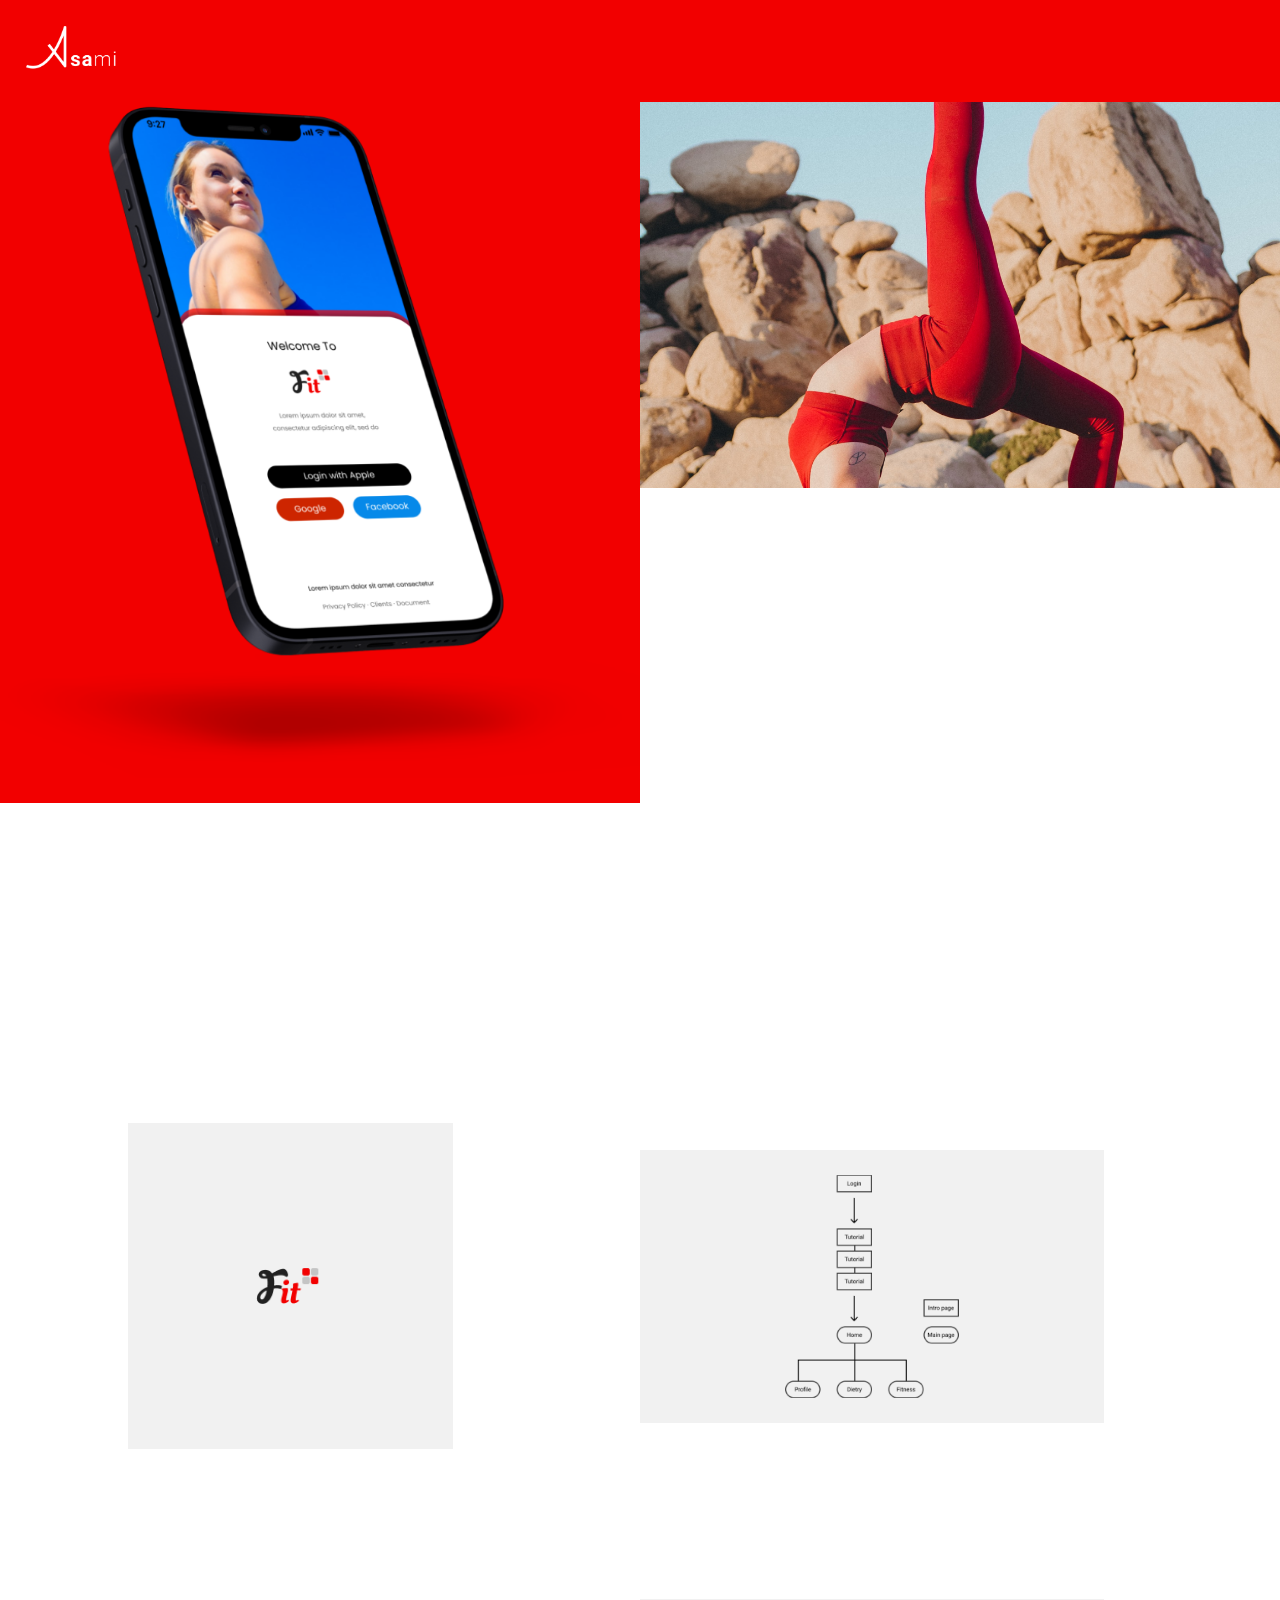
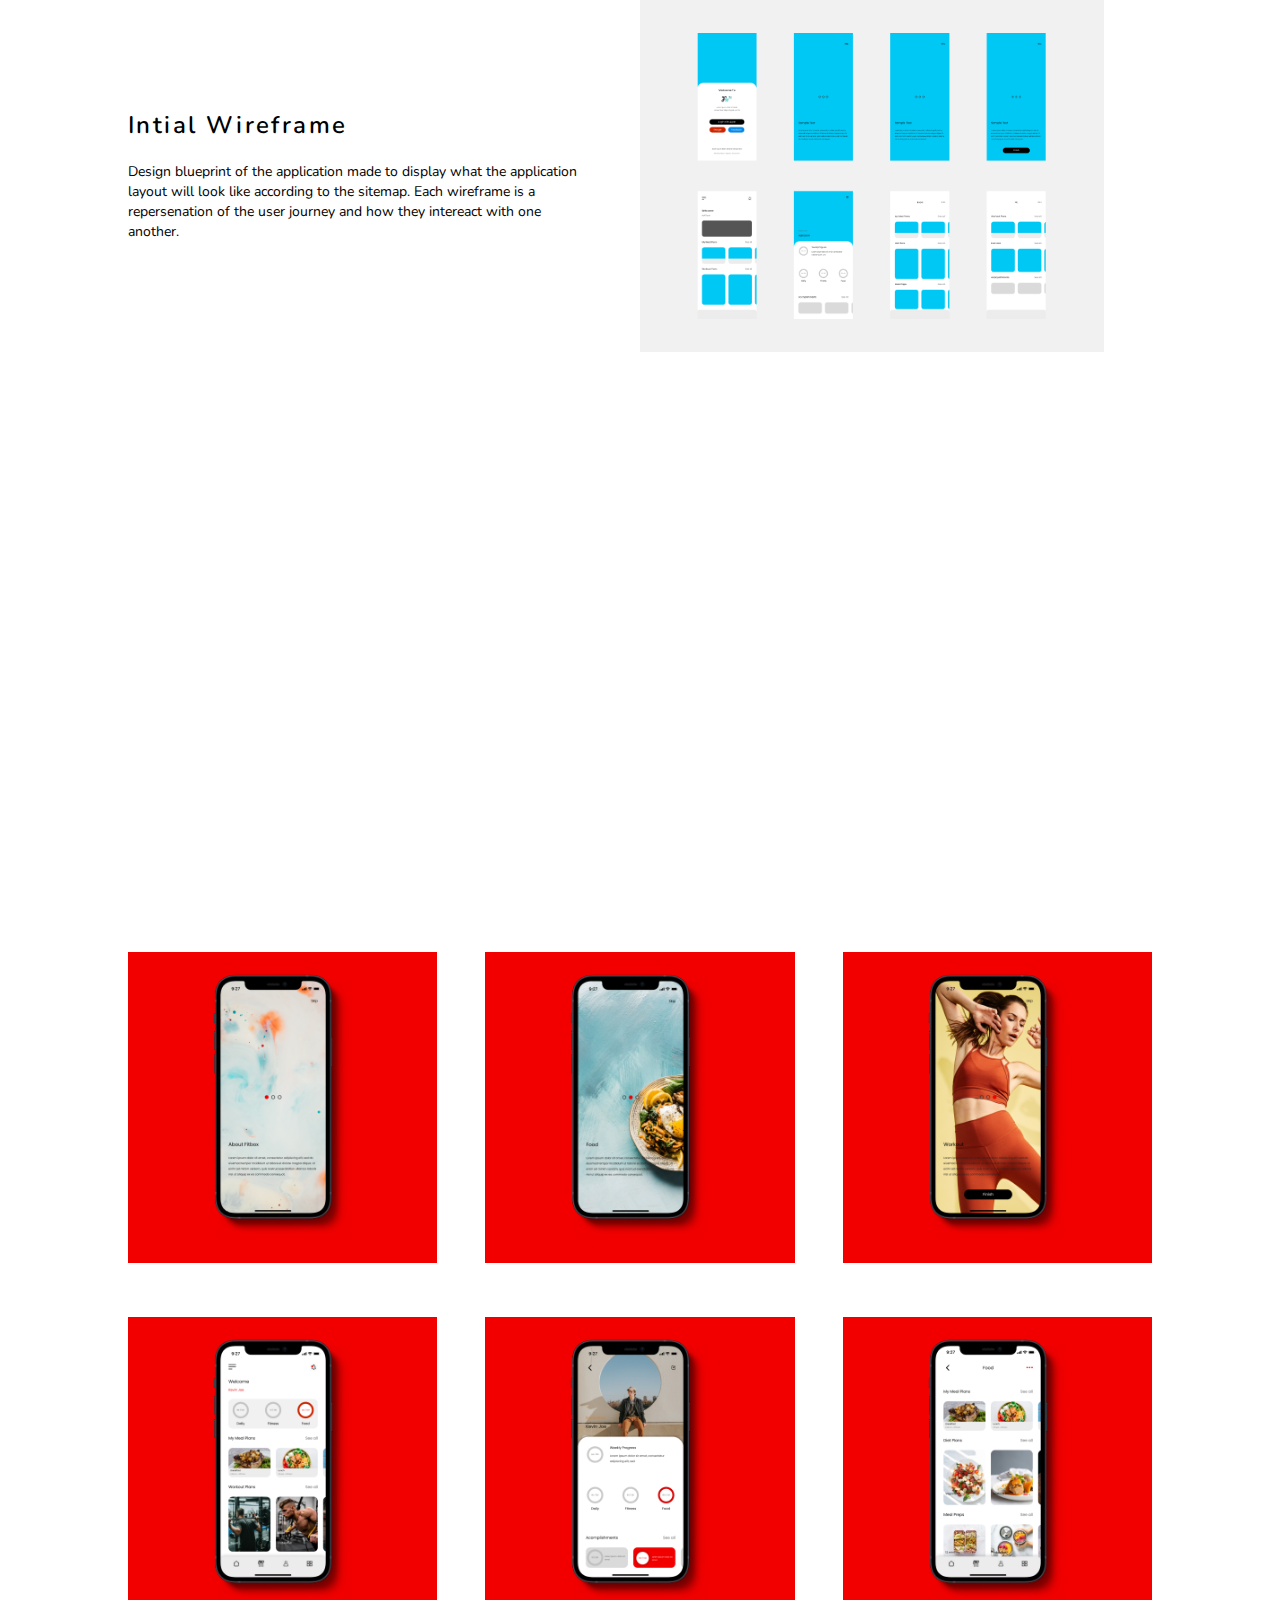
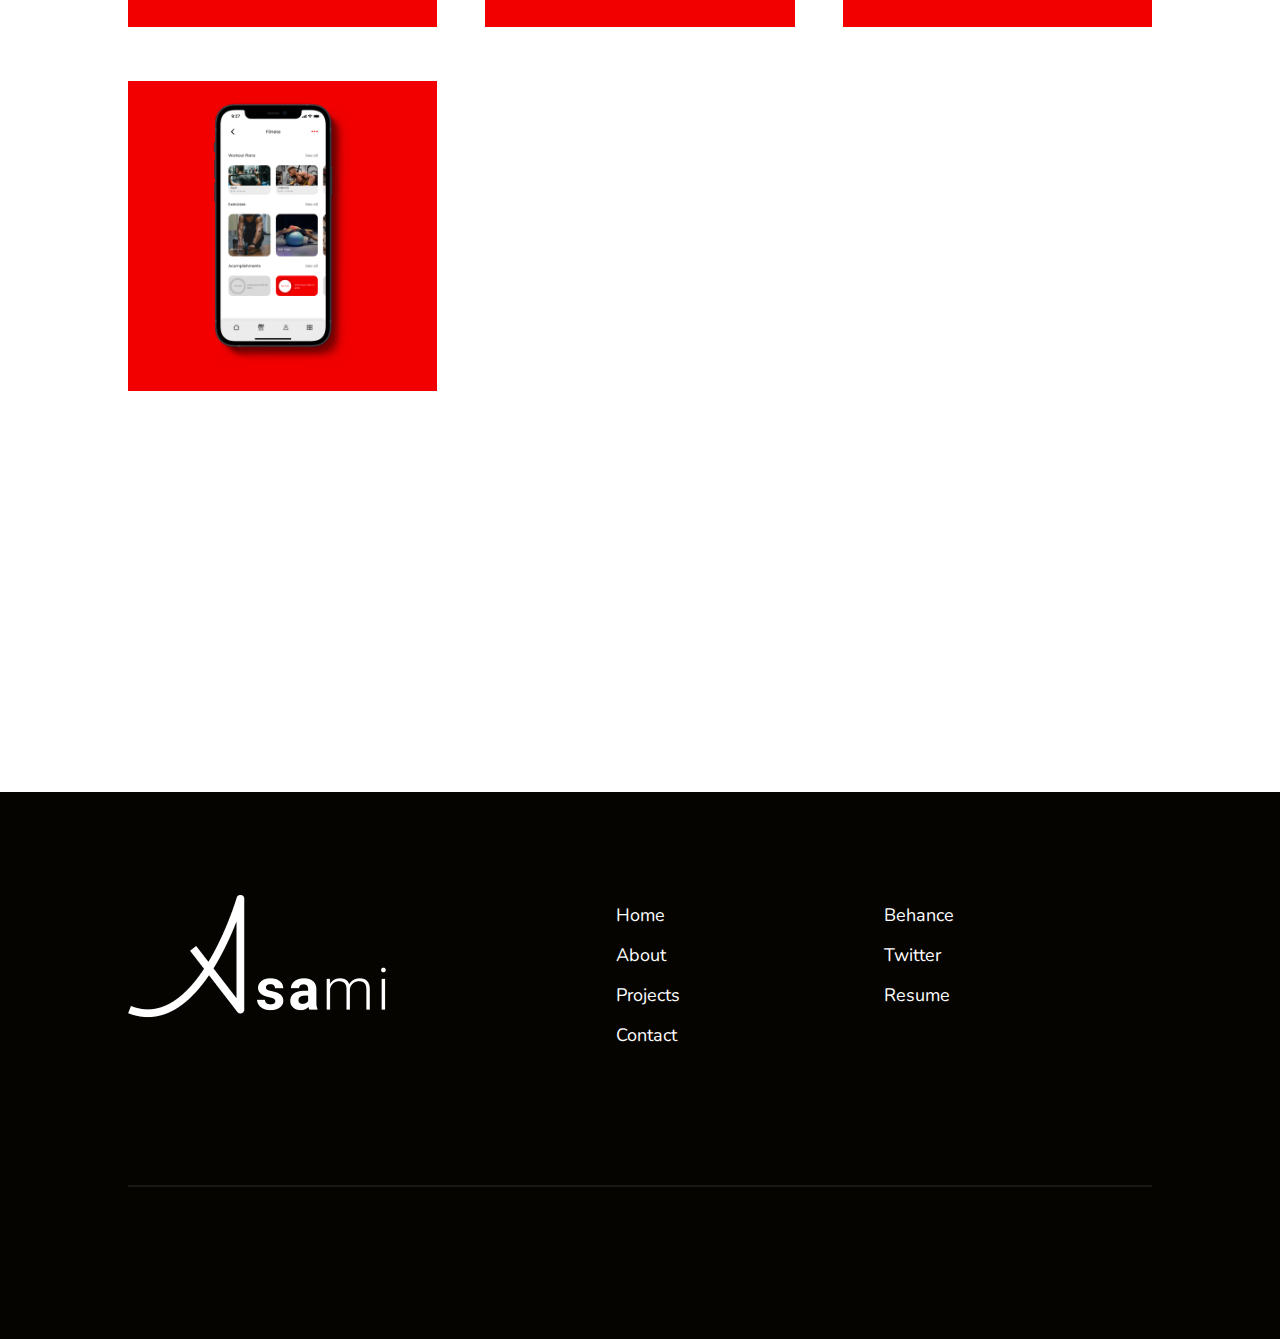
<file: fitbox.html>
<!DOCTYPE html>
<html lang="en">
<head>
    <meta charset="UTF-8">
    <meta http-equiv="X-UA-Compatible" content="IE=edge">
    <meta name="viewport" content="width=device-width, initial-scale=1.0">
    <title>Fitbox App Design</title>
    <!-- tags -->
    <link rel="stylesheet" type="text/css" href="css/style.css">
    <link rel="shortcut icon" href="asset/blufav.png" type="image/png">
    <link rel="stylesheet" href="https://use.fontawesome.com/releases/v5.15.4/css/all.css"
        integrity="sha384-DyZ88mC6Up2uqS4h/KRgHuoeGwBcD4Ng9SiP4dIRy0EXTlnuz47vAwmeGwVChigm" crossorigin="anonymous">
    <link rel="preconnect" href="https://fonts.googleapis.com">
    <link rel="preconnect" href="https://fonts.gstatic.com" crossorigin>
    <link href="https://fonts.googleapis.com/css2?family=Nunito:wght@400;600;700;800&display=swap" rel="stylesheet">
</head>
<body>
    
        <header>
            <nav>
                <div class="navbar-fit">
                    <!--Used for bg of navbar-->
                    <a href="index.html"><img src="asset/whitelogo.png" alt="logo" class="logo"></a>

                    <span id="burgerbtn" class="burger" onclick="openNav()"><i class="fas fa-bars"></i></span>
                </div>

                <div id="myNav" class="overlay">
                    <!--Used for bg of navlinks-->
                    <span id="closebtn" class="closebtn" onclick="closeNav()"><i class="fas fa-times"></i></span>
                    <ul class="navlinks">
                        <li><a href="index.html" onclick="closeNav()">Home</a></li>
                        <li><a href="index.html#n_about" onclick="closeNav()">About</a></li>
                        <li><a href="index.html#n_project" onclick="closeNav()">Projects</a></li>
                        <li><a href="index.html#n_contact" onclick="closeNav()">Contact</a></li>
                    </ul>
                </div>
            </nav>
        </header>
        <div class="cover">
            <div class="fit-coverimg">
            </div>
            <div class="coverimg2">
            </div>
        </div>

        <section class="shared-data">
            <div class="container">
                <div class="shared-data2">
                    <img src="/img/fitbox_img/fitboxlogo.png" alt="" width="70%">
                    <img src="/asset/fitboxSitemap.png" alt="" width="100%">
                </div>
                <div class="shared-data2 data1">
                    <div>
                        <h3>Intial Wireframe</h3>
                        <p>Design blueprint of the application made to display what the application layout will look like according to the sitemap. Each wireframe is a repersenation of the user journey and how they intereact with one another.</p>
                    </div>
                    <img src="/asset/fitboxWire.png" alt="" width="100%">
                </div>
            </div>
        </section>

        <section class="deli-mobile">
            <div class="container">
                <div class="mobile-view">
                    <div class="mobile-img">
                        <img src="/img/fitbox_img/fitboxpage1.png" alt="" width="100%">
                    </div>
                    <div class="mobile-img">
                        <img src="/img/fitbox_img/fitboxpage2.png" alt="" width="100%">
                    </div>
                    <div class="mobile-img">
                        <img src="/img/fitbox_img/fitboxpage3.png" alt="" width="100%">
                    </div>
                    <div class="mobile-img">
                        <img src="/img/fitbox_img/fitboxpage4.png" alt="" width="100%">
                    </div>
                    <div class="mobile-img">
                        <img src="/img/fitbox_img/fitboxpage5.png" alt="" width="100%">
                    </div>
                    <div class="mobile-img">
                        <img src="/img/fitbox_img/fitboxpage6.png" alt="" width="100%">
                    </div>
                    <div class="mobile-img">
                        <img src="/img/fitbox_img/fitboxpage7.png" alt="" width="100%">
                    </div>
                </div>
            </div>
        </section>


    <!-- my js -->
    <script src="js/app.js"></script>
</body>
<footer>
    <div class="container">
        <div class="footer-section">
            <div class="footer-footer">
                <a href="index.html"><img src="asset/whitelogo.png" alt="footer logo" class="footer-logo"></a>
                <ul class="footer-navlinks">
                    <li><a href="index.html">Home</a></li>
                    <li><a href="index.html#n_about">About</a></li>
                    <li><a href="index.html#n_project">Projects</a></li>
                    <li><a href="index.html#n_contact">Contact</a></li>
                </ul>
                <ul class="footer-otherlinks">
                    <li><a href="https://www.behance.net/adil_asami">Behance</a></li>
                    <li><a href="https://twitter.com/adilahmed619">Twitter</a></li>
                    <li><a href="asset/adilSami_resume.pdf" target="_blank">Resume</a></li>
                </ul>
            </div>
            <hr>
            <div class="social">
                <a href="https://www.linkedin.com/in/adil-sami-b82432184/" target="_blank"><i
                        class="fab fa-linkedin-in"></i></a>
                <a href="https://github.com/Asamivii" target="_blank"><i class="fab fa-github"></i></a>
                <a href="https://www.instagram.com/adil.asami/" target="_blank"><i class="fab fa-instagram"></i></a>
            </div>
        </div>
    </div>
</footer>
</html>
</file>
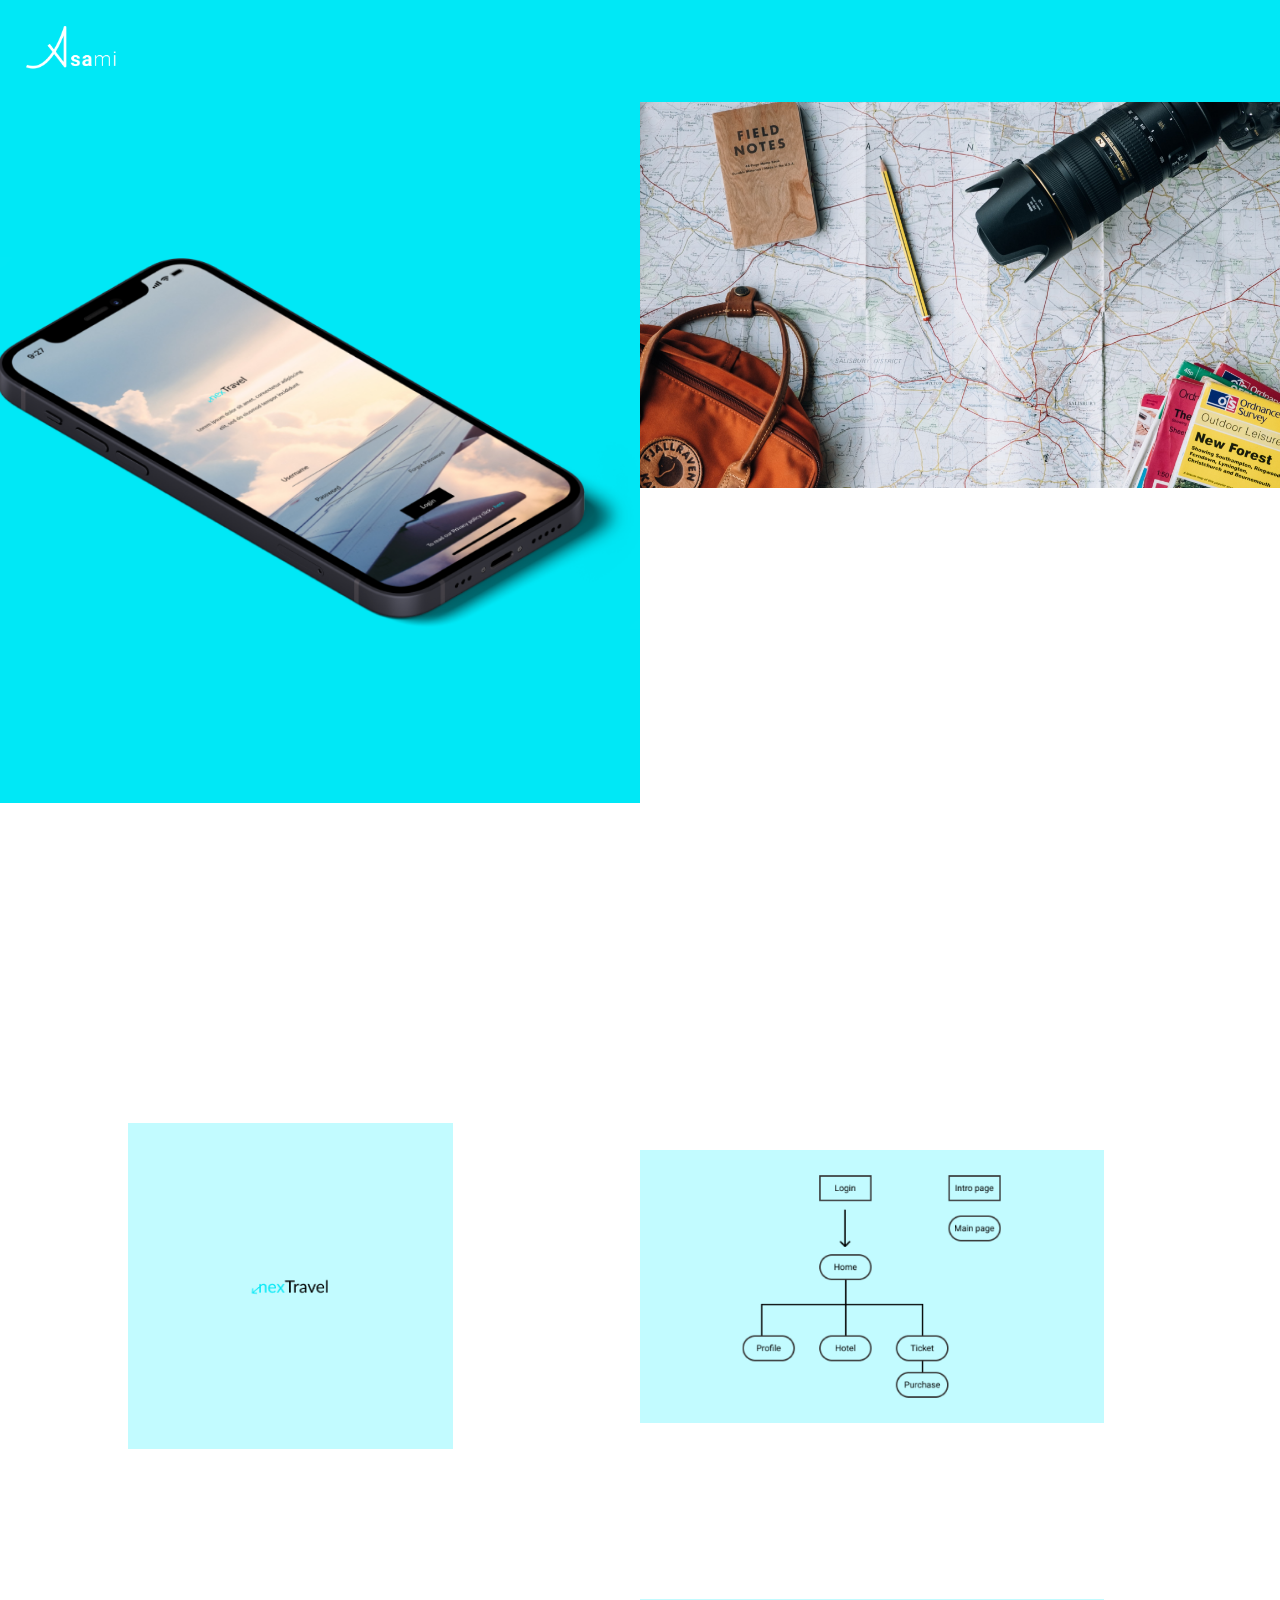
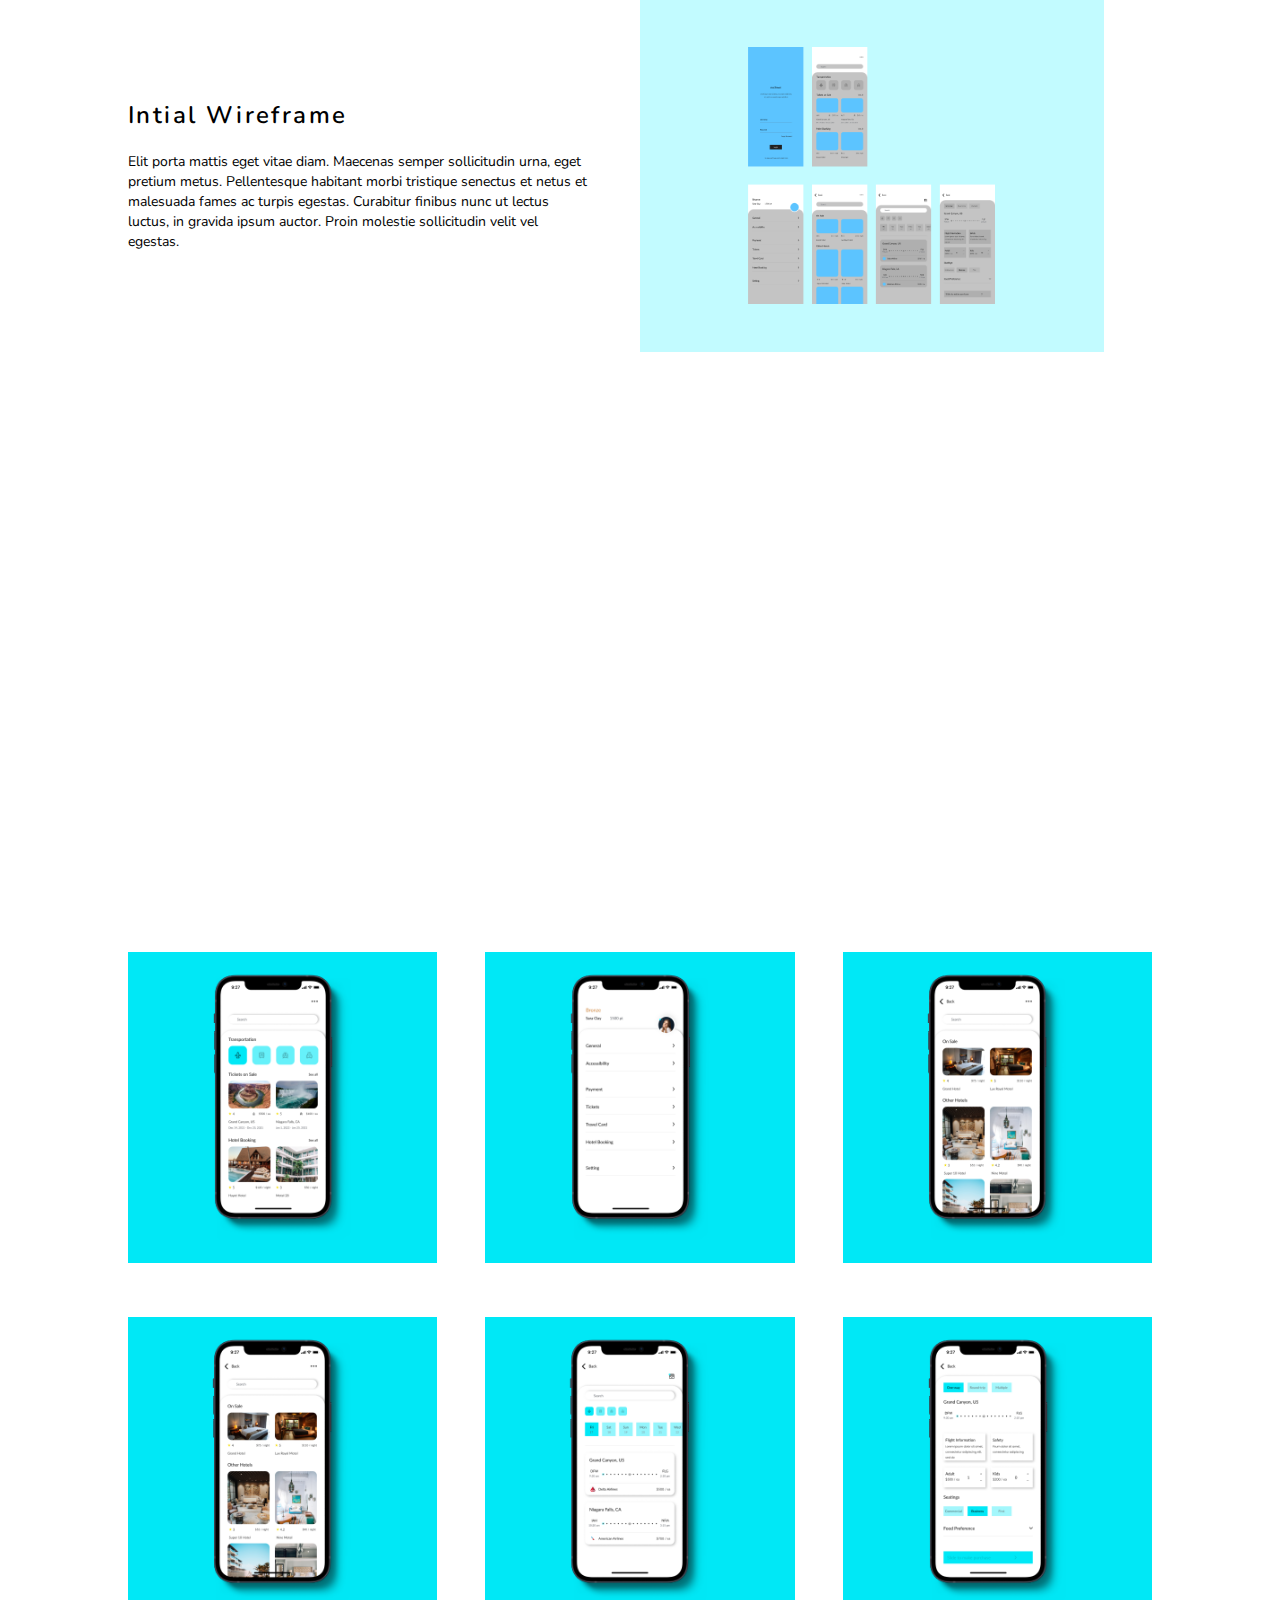
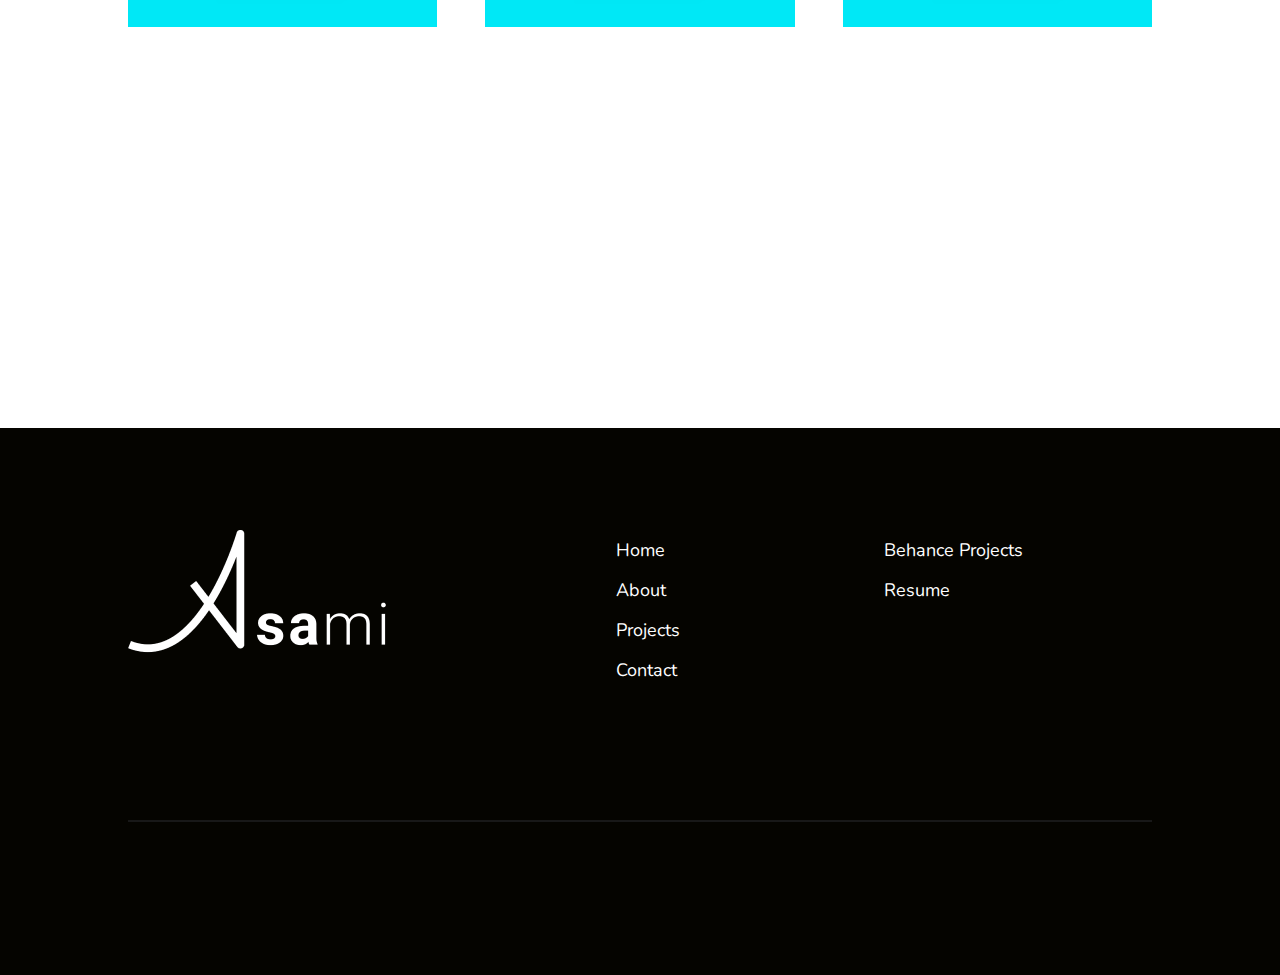
<file: nextravel.html>
<!DOCTYPE html>
<html lang="en">
<head>
    <meta charset="UTF-8">
    <meta http-equiv="X-UA-Compatible" content="IE=edge">
    <meta name="viewport" content="width=device-width, initial-scale=1.0">
    <title>nexTravel App Design</title>
    <!-- tags -->
    <link rel="stylesheet" type="text/css" href="css/style.css">
    <link rel="shortcut icon" href="asset/blufav.png" type="image/png">
    <link rel="stylesheet" href="https://use.fontawesome.com/releases/v5.15.4/css/all.css"
        integrity="sha384-DyZ88mC6Up2uqS4h/KRgHuoeGwBcD4Ng9SiP4dIRy0EXTlnuz47vAwmeGwVChigm" crossorigin="anonymous">
    <link rel="preconnect" href="https://fonts.googleapis.com">
    <link rel="preconnect" href="https://fonts.gstatic.com" crossorigin>
    <link href="https://fonts.googleapis.com/css2?family=Nunito:wght@400;600;700;800&display=swap" rel="stylesheet">
</head>
<body>
    
        <header>
            <nav>
                <div class="navbar-next">
                    <!--Used for bg of navbar-->
                    <a href="index.html"><img src="asset/whitelogo.png" alt="logo" class="logo"></a>

                    <span id="burgerbtn" class="burger" onclick="openNav()"><i class="fas fa-bars"></i></span>
                </div>

                <div id="myNav" class="overlay">
                    <!--Used for bg of navlinks-->
                    <span id="closebtn" class="closebtn" onclick="closeNav()"><i class="fas fa-times"></i></span>
                    <ul class="navlinks">
                        <li><a href="index.html" onclick="closeNav()">Home</a></li>
                        <li><a href="index.html#n_about" onclick="closeNav()">About</a></li>
                        <li><a href="index.html#n_project" onclick="closeNav()">Projects</a></li>
                        <li><a href="index.html#n_contact" onclick="closeNav()">Contact</a></li>
                    </ul>
                </div>
            </nav>
        </header>
        <div class="cover">
            <div class="next-coverimg">
            </div>
            <div class="coverimg3">
            </div>
        </div>

        <section class="shared-data">
            <div class="container">
                <div class="shared-data2">
                    <img src="/img/nextravel_img/nextravellogo.png" alt="" width="70%">
                    <img src="/asset/nextravelSitemap.png" alt="" width="100%">
                </div>
                <div class="shared-data2 data1">
                    <div>
                        <h3>Intial Wireframe</h3>
                        <p>Elit porta mattis eget vitae diam. Maecenas semper sollicitudin urna, eget pretium metus. Pellentesque habitant morbi tristique senectus et netus et malesuada fames ac turpis egestas. Curabitur finibus nunc ut lectus luctus, in gravida ipsum auctor. Proin molestie sollicitudin velit vel egestas.</p>
                    </div>
                    <img src="/asset/nextravelWire.png" alt="" width="100%">
                </div>
            </div>
        </section>

        <section class="deli-mobile">
            <div class="container">
                <div class="mobile-view">
                    <div class="mobile-img">
                        <img src="/img/nextravel_img/nextravelpage1.png" alt="" width="100%">
                    </div>
                    <div class="mobile-img">
                        <img src="/img/nextravel_img/nextravelpage2.png" alt="" width="100%">
                    </div>
                    <div class="mobile-img">
                        <img src="/img/nextravel_img/nextravelpage3.png" alt="" width="100%">
                    </div>
                    <div class="mobile-img">
                        <img src="/img/nextravel_img/nextravelpage3.png" alt="" width="100%">
                    </div>
                    <div class="mobile-img">
                        <img src="/img/nextravel_img/nextravelpage4.png" alt="" width="100%">
                    </div>
                    <div class="mobile-img">
                        <img src="/img/nextravel_img/nextravelpage5.png" alt="" width="100%">
                    </div>
        
                </div>
            </div>
        </section>

    <!-- my js -->
    <script src="js/app.js"></script>
</body>
<footer>
    <div class="container">
        <div class="footer-section">
            <div class="footer-footer">
                <a href="index.html"><img src="asset/whitelogo.png" alt="footer logo" class="footer-logo"></a>
                <ul class="footer-navlinks">
                    <li><a href="index.html">Home</a></li>
                    <li><a href="index.html#n_about">About</a></li>
                    <li><a href="index.html#n_project">Projects</a></li>
                    <li><a href="index.html#n_contact">Contact</a></li>
                </ul>
                <ul class="footer-otherlinks">
                    <li><a href="https://www.behance.net/adil_asami">Behance Projects</a></li>
                    <li><a href="asset/adilSami_resume.pdf" target="_blank">Resume</a></li>
                </ul>
            </div>
            <hr>
            <div class="social">
                <a href="https://www.linkedin.com/in/adil-sami-b82432184/" target="_blank"><i
                        class="fab fa-linkedin-in"></i></a>
                <a href="https://github.com/Asamivii" target="_blank"><i class="fab fa-github"></i></a>
                <a href="https://www.instagram.com/adil.asami/" target="_blank"><i class="fab fa-instagram"></i></a>
            </div>
        </div>
    </div>
</footer>
</html>
</file>
<file: css/style.css>
@import url(navbar.css);
@import url(footer.css);

* {
    margin: 0;
    padding: 0;
    box-sizing: border-box;
    font-family: 'Nunito', sans-serif;
}

html {
    scroll-behavior: smooth;
}

.container {
    margin: 0 auto;
    max-width: 100%;
    padding: 0 10%;
}

/* shared */
h2 {
    font-size: 2.25rem;
    letter-spacing: 0.2em;
    font-weight: 700;
    padding-bottom: 63px;
}

h3 {
    font-weight: 600;
    font-size: 1.5rem;
    line-height: 33px;
    letter-spacing: 0.1em;
}

h4 {
    font-weight: 600;
    font-size: 1.125rem;
    line-height: 25px;
    letter-spacing: 0.1em;
}

h5 {
    font-size: 4.5rem;
    line-height: 98px;
    font-weight: 700;
}

p {
    font-size: 0.875rem;
    line-height: 20px;
    font-weight: 400; 
}


/* hero */
.hero {
    background: #050400;
    height: 100vh;
    background-size: cover;
}

.hero-text {
    display: block;
    align-items: center;
    position: absolute;
    top: 20%;
    display: grid;
    grid-template-columns: 1fr 1fr auto;
    column-gap: 10vw;
}

.hero-text h1 {
    font-weight: 700;
    font-size: 2.25rem;
    color: #fff;
    
}

.hero-text p {
    color: #fff;
    padding-top: 1.563em;
    margin-right: 20%;   
}

#textArray {
    font-weight: 700;
    font-size: 3rem;
    color: #00A3FF;
    padding-top: 0.938em;
}

.btn-hero {
    padding-top: 3.125em;
}

.type-1 {
    background: #fff;
    color: #242424;
    width: 102px;
    height: 46px;
    font-size: 0.875rem;
    font-weight: 400;
    border: none;
    cursor: pointer;
}

.type-1:hover {
    background: #B08953;
    color: #fff;
    transition: 0.5s;
}

.type-2 {
    background: #242424;
    color: white;
    width: 102px;
    height: 46px;
    font-size: 0.875rem;
    font-weight: 400;
    border: none;
    cursor: pointer;
}

.type-2:hover {
    background: #B08953;
    transition: 0.5s;
}

/* .type-3 {
    background: #242424;
    color: white;
    width: 102px;
    height: 46px;
    font-size: 0.875rem;
    font-weight: 400;
    border: none;
    cursor: pointer;
    display: flex;
    justify-content: center;
    align-items: center;
}

.type-3 i {
    padding-left: 10px;
    font-size: 1.2rem;
} */

.social {
    padding-top: 3.125em;
}

.social i {
    color: #fff;
    width: 50px;
    font-size: 1.7rem;
}

.social i:hover {
    color: #00A3FF;
    transition: 0.5s;
}

/* about */
.about {
    margin: 20% 0;
}

.about-item {
    display: grid;
    grid-template-columns: 1fr 1fr auto;
    column-gap: 5rem;
    align-items: center;
    
}

.about-item h4 {
    padding-top: 30px;
}

.about-item p {
    padding-top: 20px;
}

.skill-item {
    margin: 30% 0 20%;
}

.card {
    --auto-grid-min-size: 15rem;
    display: grid;
    grid-template-columns: repeat(auto-fill, minmax(var(--auto-grid-min-size), 1fr));
    grid-gap: 5rem;
}

.skill-card {
    background: #fff;
    filter: drop-shadow(3px 7px 15px rgba(0, 0, 0, 0.25));
    padding: 15% 2% 35% 10%;
    max-width: 100%;
}

.skill-card h4 {
    letter-spacing: 0;
}

.skill-card li {
    list-style-type: none;
    line-height: 1.8rem;
}

.knowledge {
    background-color: #050400;
}

.k-card {
    padding: 10% 0;
    --auto-grid-min-size: 15rem;
    display: grid;
    grid-template-columns: repeat(auto-fill, minmax(var(--auto-grid-min-size), 1fr));
    grid-gap: 5rem;
}

.knowledge-card {
    background-color: #fff;
    padding: 15% 10% 15% 10%;
    max-width: 100%;
}

.knowledge-card h4 {
    letter-spacing: 0;
    padding-bottom: 2rem;
}

.knowledge-card:hover {
    background-color: transparent;
    border: 3px solid #fff;
    color: #fff;
    transition: 0.5s;
}

/* projects */
.project-view {
    display: grid;
    grid-template-columns: 1fr 1fr auto;
    column-gap: 5rem;
    align-items: center;
    margin-bottom: 70px;
}

.project-view-img {
    max-width: 100%;
}

.project-text h3 {
    padding-bottom: 20px;
}

.project-text p {
    padding-bottom: 30px;
}

.project-text ul {
    padding-bottom: 50px;
    display: flex;
    list-style-type: none;
}

.project-skill-list li {
    padding-right: 49px;
    font-size: 0.875rem;
}

.divider {
    background-color: #050400;
    margin: 20% 0;
    
}

.middle-text {
    color: #fff;
    padding: 15% 10% 15% 10%;
    max-width: 100%;
}

.filter {
    justify-content: right;
    margin-bottom: 100px;
    display: flex;
    flex-direction: row;
    list-style-type: none;
}

.filter li {
    padding-left: 49px;
    font-size: 0.875rem;
    cursor: pointer;
}

.filter li::after {
    content: '';
    width: 0%;
    height: 1px;
    background: #050400;
    display: block;
    margin: auto;
    transition: 0.5s;
}

.filter li:hover::after {
    width: 100%;
}

.filter-clicker {
    display: flex;
    display: none;
    justify-content: right;
    padding-bottom: 50px;
}

.filter-content {
    --auto-grid-min-size: 15rem;
    display: grid;
    grid-template-columns: repeat(auto-fill, minmax(var(--auto-grid-min-size), 1fr));
    grid-gap: 3rem;
    margin-bottom: 259px;
}

.logos {
    --auto-grid-min-size: 15rem;
    display: grid;
    grid-template-columns: repeat(auto-fill, minmax(var(--auto-grid-min-size), 1fr));
    grid-gap: 3rem;
    margin-bottom: 436px;
}
/* contact */
.contact {
    background-color: #050400;
}

.form-form {
    padding: 10% 10%;
    color: #fff;
    display: grid;
    grid-template-columns: 1fr 1fr auto;
    column-gap: 8rem;
}

input[type=name] {
    width: 100%;
    padding: 12px 20px;
    margin: 8px 0;
    display: inline-block;
    border: 1px solid #ccc;
    border-radius: 4px;
    box-sizing: border-box;
}
input[type=email] {
    width: 100%;
    padding: 12px 20px;
    margin: 8px 0;
    display: inline-block;
    border: 1px solid #ccc;
    border-radius: 4px;
    box-sizing: border-box;  
}

textarea {
    width: 100%;
    padding: 12px 20px;
    margin: 8px 0;
    display: inline-block;
    border: 1px solid #ccc;
    border-radius: 4px;
    box-sizing: border-box;  
}

/* subpage style */
.cover { 
    /* shared */
    padding-top: 6.5%;
    display: grid;
    grid-template-columns: 1fr 1fr;
}

.deli-coverimg {
    background-image: url("../img/deliCover.png");
    height: 80vh;
    background-repeat: no-repeat;
    background-size: cover;
    background-position: center;
}

.fit-coverimg {
    background-image: url("../img/fitboxCover.png");
    height: 80vh;
    background-repeat: no-repeat;
    background-size: cover;
    background-position: center;
}

.next-coverimg {
    background-image: url("../img/nextravelCover.png");
    height: 80vh;
    background-repeat: no-repeat;
    background-size: cover;
    background-position: center;
}

.coverimg1 {
    background-image: url("../img/deliCover2.png");
    background-color: #FAD05A;
    height: 45vh;
    background-repeat: no-repeat;
    background-size: cover;
    background-position: center;
}

.coverimg2 {
    background-image: url("../img/fitboxCover2.png");
    background-color: #FAD05A;
    height: 45vh;
    background-repeat: no-repeat;
    background-size: cover;
    background-position: center;
}

.coverimg3 {
    background-image: url("../img/nextravelCover2.png");
    background-color: #FAD05A;
    height: 45vh;
    background-repeat: no-repeat;
    background-size: cover;
    background-position: center;
}

.shared-data {
    margin-top: 320px;
}

.shared-data2 {
    display: grid;
    grid-template-columns: 1fr 1fr auto;
    column-gap: 3rem;
    align-items: center;
}

.fit-data-data {
    display: grid;
    grid-template-columns: 1fr 1fr auto;
    column-gap: 3rem;
    align-items: center;
}

.data1 {
    margin-top: 150px;
}

.data1 h3 {
    padding-bottom: 20px;
}

.deli-mobile {
    margin: 600px 0 395px 0;
}

img.loginimg {
    display: block;
    margin-right: auto;
    margin-left: auto;
}

.mobile-view {
    margin-top: 200px;
    --auto-grid-min-size: 15rem;
    display: grid;
    grid-template-columns: repeat(auto-fill, minmax(var(--auto-grid-min-size), 1fr));
    grid-gap: 3rem;
}

.mobile-choose {
    margin-top: 395px;
    display: grid;
    grid-template-columns: 1fr 1fr auto;
    column-gap: 3rem;
    align-items: center;
}

video {
    margin-top: 30%;
}

/* END */
/* ~~~~~~~~~~~~~~~~~~~~~~~~~~~~~~~~~~~~~~~~~~~~~~~~~~~~~~~~~ */
/* responsiveness */

/* xs phone */
@media (max-width: 350px) {
    .hero-text p {
        display: none;
    }

    /* subpage */
    
    /* END */
}

/* m phone */
@media (max-width: 420px) {
    .hero-text h1 {
        font-size: 1.45rem;
    }

    #textArray {
        font-size: 1.9rem;
    }

    /* subpage */
    img.loginimg {
        display: none;
    }
    /* END */
}

/* phone */
@media (max-width: 560px) {
    .knowledge-card {
        text-align: center;
    }

    .option-btn {
        display: none;
    }

    /* subpage */
    /* END */
}

/* tablet */
@media (max-width: 768px) {
    .middle-text h5 {
        font-size: 2rem;
        text-align: center;
        line-height: 50px;
    }

    .form-text h5 {
        font-size: 2rem;
        line-height: 50px;
    }

    .filter {
        display: none;
    }

    .true-filter {
        display: flex;
        flex-direction: column;
        text-align: right;
        row-gap: 1rem;
        background: #fff;
        filter: drop-shadow(3px 7px 15px rgba(0, 0, 0, 0.25));
        padding: 15px;
        /* transition: all 0.5s ease; */
    }

    /* .true-filter li :active {
        color: #00A3FF;
    } */

    .filter-clicker {
        display: flex;
    }

    /* subpage */
    .shared-data2 {
        display: flex;
        flex-direction: column;
        row-gap: 3rem;
        align-items: center;
    }

    .mobile-choose p {
        display: none;
    }

    .mobile-choose img {
        display: none;
    }

    .mobile-choose {
        margin-top: 20px;
    }
    /* END */
    
}

/* laptops or large tablet */
@media (max-width: 1040px) {
    h2 {
        display: none;
    }
    
    .hero-text {
        display: block;
        top: 30%;
    }
    
    .hero-img {
        display: none;
    }

    .about-item {
        display: flex;
        flex-direction: column;
    }

    .about-text {
        padding-top: 10%;
    }

    .project-view {
        display: flex;
        flex-direction: column;
    }

    .project-text {
        padding-top: 10%;
        text-align: center;
    }

    .project-skill-list li {
        display: none;
    }

    .form-form {
        display: flex;
        flex-direction: column;
        row-gap: 5rem;
    }

    /* subpage */
    .deli-info h2 {
        display: none;
    }

    .cover {
        display: grid;
        grid-template-columns: 1fr;
    }
    /* END */
}

/* desktop and larger screen */
@media (max-width: 1200px) {

}
</file>
